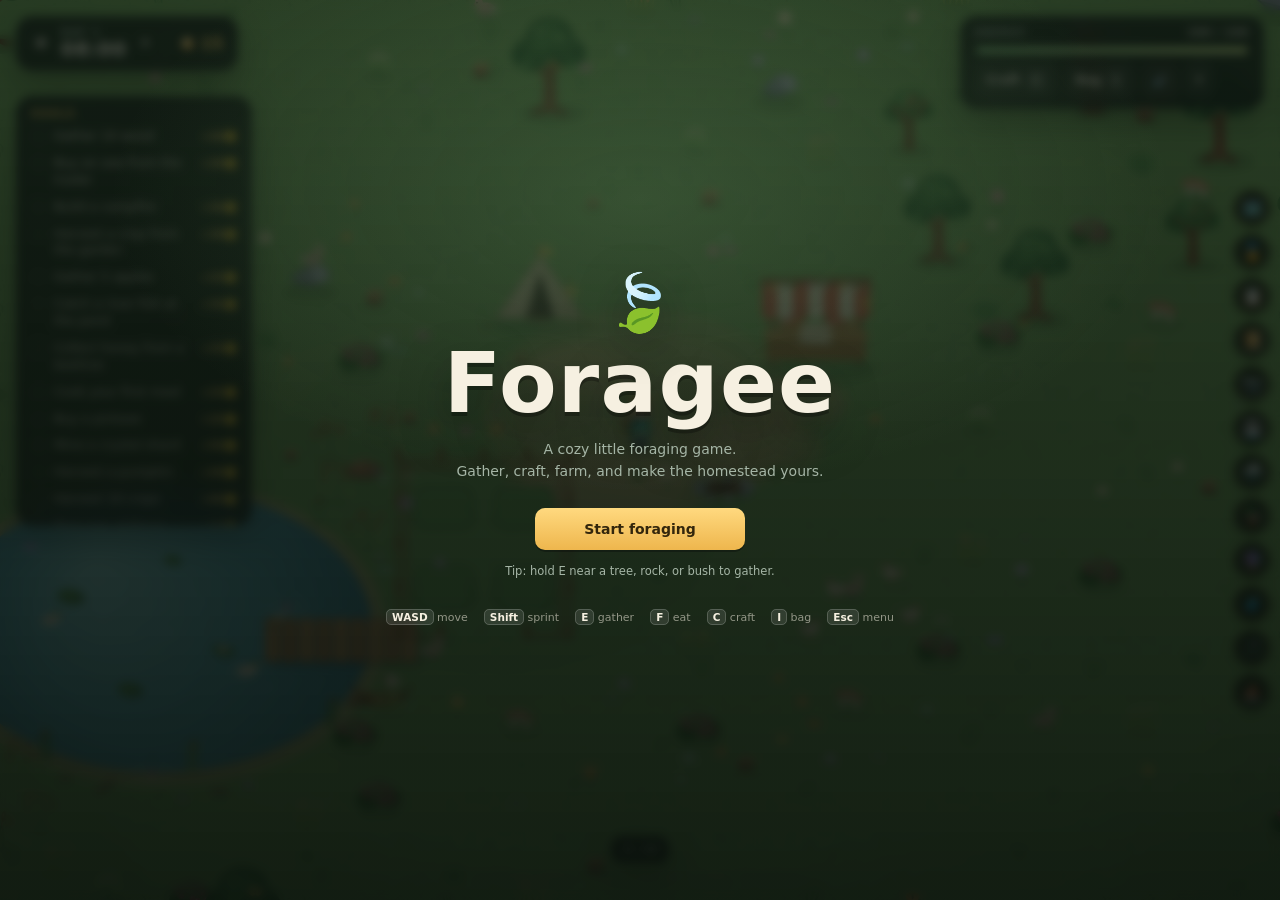
<file: Foragee/index.html>
<!DOCTYPE html>
<html lang="en">
<head>
<meta charset="utf-8" />
<meta name="viewport" content="width=device-width, initial-scale=1" />
<title>Foragee — a cozy foraging game</title>
<link rel="icon" href="data:image/svg+xml,%3Csvg xmlns='http://www.w3.org/2000/svg' viewBox='0 0 32 32'%3E%3Ctext y='26' font-size='26'%3E%F0%9F%8D%83%3C/text%3E%3C/svg%3E" />
<link rel="stylesheet" href="css/style.css" />
</head>
<body>
<div id="app">
  <canvas id="game" aria-label="Foragee game world"></canvas>
  <div class="vignette"></div>

  <header class="hud-top">
    <div class="hud-card clock-card">
      <div class="clock">
        <span id="timeIcon" class="time-icon">☀️</span>
        <div>
          <div id="dayLabel" class="day-label">Day 1</div>
          <div id="timeLabel" class="time-label">08:00</div>
        </div>
        <span id="weatherIcon" class="weather-icon" title="Weather">☀</span>
      </div>
      <div class="coin-chip" title="Coins">
        <span class="coin-dot"></span>
        <span id="coinCount">0</span>
      </div>
    </div>

    <div class="hud-card status-card">
      <div class="energy-head">
        <span>Energy</span>
        <span id="energyText">100 / 100</span>
      </div>
      <div class="meter"><i id="energyFill"></i></div>
      <div class="hud-buttons">
        <button class="hud-btn" id="btnCraft" title="Open crafting">Craft <kbd>C</kbd></button>
        <button class="hud-btn" id="btnBag" title="Open bag">Bag <kbd>I</kbd></button>
        <button class="hud-btn icon" id="btnMute" title="Toggle sound" aria-label="Toggle sound">🔊</button>
        <button class="hud-btn icon" id="btnHelp" title="Help" aria-label="Help">?</button>
      </div>
    </div>
  </header>

  <aside class="objectives" id="objectives" aria-label="Goals">
    <div class="obj-title">Goals</div>
    <ul id="objList"></ul>
  </aside>

  <footer class="hud-bottom">
    <div class="inventory-bar" id="invBar"></div>
    <div class="hint">E / Space gather &nbsp;·&nbsp; F eat &nbsp;·&nbsp; C craft &nbsp;·&nbsp; I bag &nbsp;·&nbsp; Esc menu</div>
  </footer>

  <div id="touchControls" class="touch-controls hidden">
    <div class="joystick" id="joystick" aria-label="Movement stick">
      <div class="joystick-ring"></div>
      <div class="joystick-knob" id="joystickKnob"></div>
    </div>
    <div class="touch-actions">
      <button class="touch-btn eat" id="touchEat" aria-label="Eat food">
        <span class="tb-icon">🍓</span>
        <span>Eat</span>
      </button>
      <button class="touch-btn gather" id="touchGather" aria-label="Gather">
        <span class="tb-icon">🌿</span>
        <span>Gather</span>
      </button>
    </div>
  </div>

  <div id="prompt" class="prompt hidden"></div>
  <div id="toast" class="toast-stack" aria-live="polite"></div>

  <div id="panelRoot" class="panel-root hidden"></div>

  <div id="startScreen" class="start-screen">
    <div class="start-card">
      <div class="start-logo">🍃</div>
      <h1>Foragee</h1>
      <p class="start-tag">A cozy little foraging game.<br />Gather, craft, farm, and make the homestead yours.</p>
      <div id="startButtons" class="start-buttons"></div>
      <p id="startNote" class="start-note"></p>
      <div class="start-controls">
        <span class="kb"><kbd>WASD</kbd> move</span>
        <span class="kb"><kbd>Shift</kbd> sprint</span>
        <span class="kb"><kbd>E</kbd> gather</span>
        <span class="kb"><kbd>F</kbd> eat</span>
        <span class="kb"><kbd>C</kbd> craft</span>
        <span class="kb"><kbd>I</kbd> bag</span>
        <span class="kb"><kbd>Esc</kbd> menu</span>
        <span class="touch-only">Drag the stick to move · hold 🌿 to gather · 🍓 to eat</span>
      </div>
    </div>
  </div>
</div>

<script src="js/utils.js?v=3" defer></script>
<script src="js/items.js?v=3" defer></script>
<script src="js/world.js?v=3" defer></script>
<script src="js/player.js?v=3" defer></script>
<script src="js/ui.js?v=3" defer></script>
<script src="js/game.js?v=3" defer></script>
<script src="js/modules/base.js?v=3" defer></script>
<script src="js/modules/minimap.js?v=3" defer></script>
<script src="js/modules/achievements.js?v=3" defer></script>
<script src="js/modules/dailytasks.js?v=3" defer></script>
<script src="js/modules/journal.js?v=3" defer></script>
<script src="js/modules/photos.js?v=3" defer></script>
<script src="js/modules/backups.js?v=3" defer></script>
<script src="js/modules/stars.js?v=3" defer></script>
<script src="js/modules/weatherfx.js?v=3" defer></script>
<script src="js/modules/pet.js?v=3" defer></script>
<script src="js/modules/prophet.js?v=3" defer></script>
<script src="js/modules/wanderer.js?v=3" defer></script>
<script src="js/modules/soundtrack.js?v=3" defer></script>
<script src="js/modules/charters.js?v=3" defer></script>
</body>
</html>
</file>
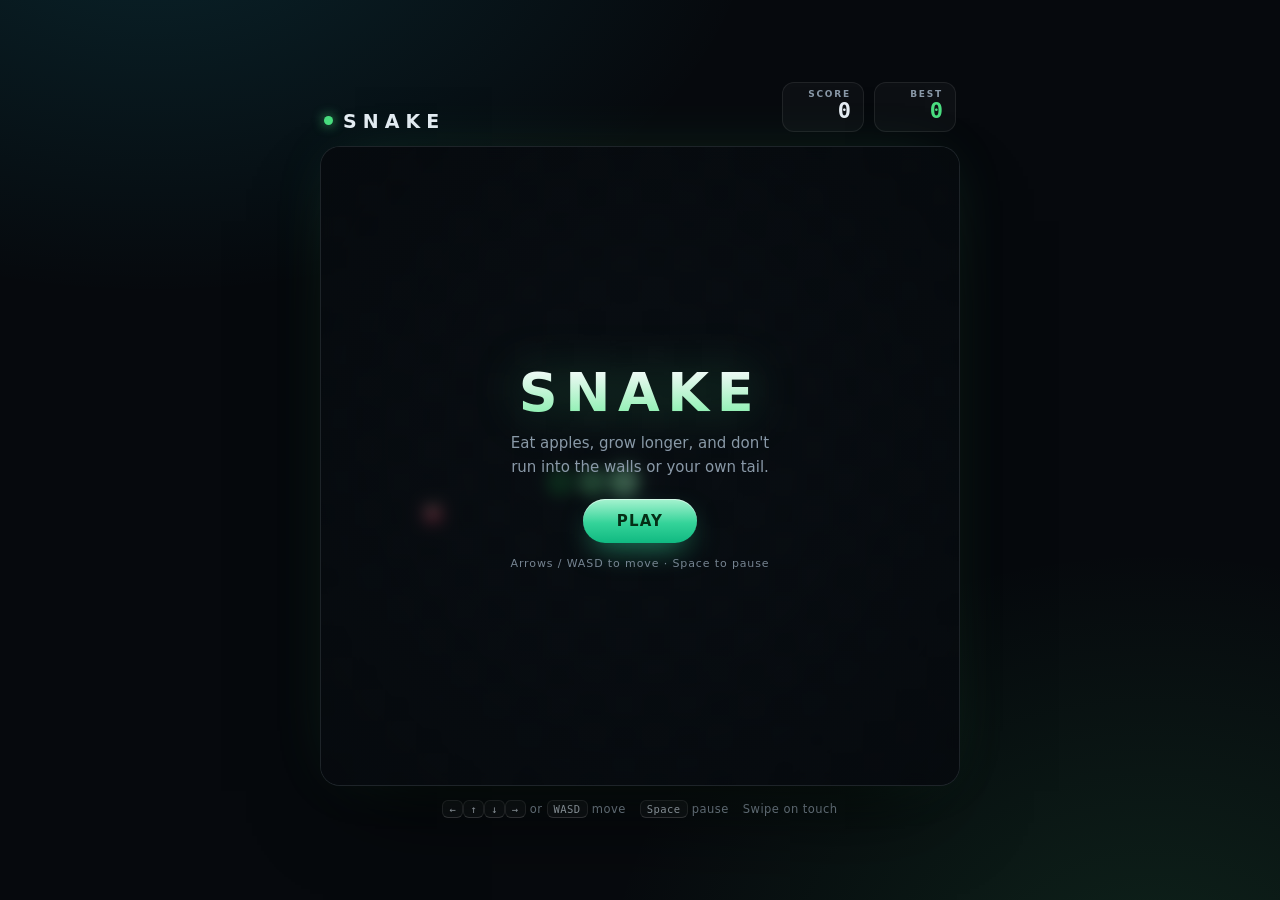
<file: snake.html>
<!DOCTYPE html>
<html lang="en">
<head>
<meta charset="utf-8" />
<meta name="viewport" content="width=device-width, initial-scale=1" />
<title>Snake</title>
<style>
  :root {
    --bg: #06090d;
    --panel: #0b1117;
    --edge: rgba(255, 255, 255, 0.08);
    --text: #e7eef5;
    --muted: #8a99a8;
    --green: #4ade80;
    --green-bright: #86efac;
  }

  * { box-sizing: border-box; }

  html, body { height: 100%; }

  body {
    margin: 0;
    min-height: 100svh;
    display: grid;
    place-items: center;
    padding: clamp(14px, 3vw, 36px);
    background:
      radial-gradient(1100px 700px at 12% -10%, rgba(34, 211, 238, 0.13), transparent 55%),
      radial-gradient(1000px 800px at 90% 110%, rgba(74, 222, 128, 0.12), transparent 55%),
      var(--bg);
    color: var(--text);
    font-family: ui-sans-serif, system-ui, -apple-system, "Segoe UI", Roboto, Helvetica, Arial, sans-serif;
    -webkit-font-smoothing: antialiased;
    overflow-x: hidden;
  }

  .shell {
    width: min(92vw, 640px);
    display: flex;
    flex-direction: column;
    gap: 14px;
  }

  .hud {
    display: flex;
    align-items: flex-end;
    justify-content: space-between;
    gap: 16px;
    padding: 0 4px;
  }

  .brand {
    display: flex;
    align-items: center;
    gap: 10px;
    font-size: clamp(15px, 2.6vw, 19px);
    font-weight: 800;
    letter-spacing: 0.32em;
  }

  .brand-dot {
    width: 9px;
    height: 9px;
    border-radius: 50%;
    background: var(--green);
    box-shadow: 0 0 12px rgba(74, 222, 128, 0.9);
    animation: blink 2.4s ease-in-out infinite;
  }

  @keyframes blink {
    0%, 100% { opacity: 1; }
    50% { opacity: 0.35; }
  }

  .stats { display: flex; gap: 10px; }

  .stat {
    min-width: 82px;
    padding: 6px 12px 7px;
    text-align: right;
    background: rgba(255, 255, 255, 0.03);
    border: 1px solid var(--edge);
    border-radius: 12px;
  }

  .stat-label {
    display: block;
    font-size: 9px;
    font-weight: 700;
    letter-spacing: 0.2em;
    text-transform: uppercase;
    color: var(--muted);
  }

  .stat-value {
    font-family: ui-monospace, "Cascadia Mono", "SF Mono", Consolas, monospace;
    font-size: clamp(18px, 3vw, 22px);
    font-weight: 700;
    font-variant-numeric: tabular-nums;
    line-height: 1.1;
  }

  #best { color: var(--green); }

  .board-wrap {
    position: relative;
    border-radius: 20px;
    overflow: hidden;
    background: var(--panel);
    border: 1px solid var(--edge);
    box-shadow:
      0 40px 90px -35px rgba(0, 0, 0, 0.95),
      0 0 0 1px rgba(255, 255, 255, 0.02) inset,
      0 0 60px -25px rgba(74, 222, 128, 0.25);
    touch-action: none;
  }

  canvas {
    display: block;
    width: 100%;
    height: auto;
    touch-action: none;
  }

  .overlay {
    position: absolute;
    inset: 0;
    display: flex;
    flex-direction: column;
    align-items: center;
    justify-content: center;
    gap: 8px;
    padding: 8%;
    text-align: center;
    background: radial-gradient(ellipse at 50% 45%, rgba(6, 10, 14, 0.62), rgba(6, 10, 14, 0.86));
    backdrop-filter: blur(7px);
    -webkit-backdrop-filter: blur(7px);
    opacity: 1;
    visibility: visible;
    transition: opacity 180ms ease, visibility 180ms ease;
  }

  .overlay.hidden {
    opacity: 0;
    visibility: hidden;
    pointer-events: none;
  }

  .overlay h1 {
    margin: 0;
    font-size: clamp(34px, 7.5vw, 54px);
    font-weight: 900;
    letter-spacing: 0.14em;
    text-transform: uppercase;
    background: linear-gradient(180deg, #f8fafc 10%, var(--green-bright) 90%);
    -webkit-background-clip: text;
    background-clip: text;
    color: transparent;
    filter: drop-shadow(0 0 24px rgba(74, 222, 128, 0.3));
  }

  .overlay p {
    margin: 0;
    max-width: 36ch;
    color: var(--muted);
    font-size: clamp(13px, 1.9vw, 15px);
    line-height: 1.55;
    text-wrap: balance;
  }

  .button {
    margin-top: 12px;
    appearance: none;
    border: 0;
    cursor: pointer;
    padding: 13px 34px;
    border-radius: 999px;
    font: inherit;
    font-size: 15px;
    font-weight: 800;
    letter-spacing: 0.08em;
    text-transform: uppercase;
    color: #052e16;
    background: linear-gradient(180deg, #a7f3d0, #34d399 55%, #10b981);
    box-shadow:
      0 12px 30px -10px rgba(52, 211, 153, 0.7),
      0 1px 0 rgba(255, 255, 255, 0.5) inset;
    transition: transform 120ms ease, filter 120ms ease, box-shadow 120ms ease;
    user-select: none;
  }

  .button:hover { filter: brightness(1.07); transform: translateY(-1px); }
  .button:active { transform: translateY(0) scale(0.98); }
  .button:focus-visible { outline: 2px solid #d1fae5; outline-offset: 3px; }

  .overlay-hint {
    margin-top: 6px;
    font-size: 11px;
    letter-spacing: 0.08em;
    color: rgba(138, 153, 168, 0.85);
  }

  .footnote {
    display: flex;
    flex-wrap: wrap;
    align-items: center;
    justify-content: center;
    gap: 7px 14px;
    color: var(--muted);
    font-size: 11.5px;
    letter-spacing: 0.04em;
  }

  kbd {
    display: inline-block;
    min-width: 20px;
    padding: 2px 6px;
    border: 1px solid rgba(255, 255, 255, 0.12);
    border-bottom-color: rgba(255, 255, 255, 0.2);
    border-radius: 6px;
    background: rgba(255, 255, 255, 0.04);
    color: #c3ced9;
    font-family: ui-monospace, "Cascadia Mono", "SF Mono", Consolas, monospace;
    font-size: 10.5px;
    text-align: center;
  }

  .board-wrap.shake { animation: shake 340ms cubic-bezier(0.36, 0.07, 0.19, 0.97); }

  @keyframes shake {
    0%, 100% { transform: translate(0, 0); }
    18% { transform: translate(-7px, 3px) rotate(-0.35deg); }
    36% { transform: translate(6px, -5px) rotate(0.35deg); }
    54% { transform: translate(-5px, -2px) rotate(-0.2deg); }
    72% { transform: translate(4px, 3px) rotate(0.2deg); }
    90% { transform: translate(-2px, 1px); }
  }

  @media (prefers-reduced-motion: reduce) {
    .brand-dot { animation: none; }
    .board-wrap.shake { animation: none; }
    .button, .overlay { transition: none; }
  }
</style>
</head>
<body>
  <main class="shell">
    <header class="hud">
      <div class="brand"><span class="brand-dot" aria-hidden="true"></span>SNAKE</div>
      <div class="stats">
        <div class="stat"><span class="stat-label">Score</span><span class="stat-value" id="score">0</span></div>
        <div class="stat"><span class="stat-label">Best</span><span class="stat-value" id="best">0</span></div>
      </div>
    </header>

    <div class="board-wrap" id="boardWrap">
      <canvas id="board" width="640" height="640" role="img" aria-label="Snake game board"></canvas>
      <div class="overlay" id="overlay">
        <h1 id="overlayTitle">Snake</h1>
        <p id="overlayText">Eat apples, grow longer, and don't run into the walls or your own tail.</p>
        <button class="button" id="actionBtn" type="button">Play</button>
        <span class="overlay-hint">Arrows / WASD to move &middot; Space to pause</span>
      </div>
    </div>

    <footer class="footnote">
      <span><kbd>&larr;</kbd><kbd>&uarr;</kbd><kbd>&darr;</kbd><kbd>&rarr;</kbd> or <kbd>WASD</kbd> move</span>
      <span><kbd>Space</kbd> pause</span>
      <span>Swipe on touch</span>
    </footer>
  </main>

  <script>
    (() => {
      "use strict";

      const GRID = 20;
      const BEST_KEY = "snake-best-score";
      const DIRS = {
        ArrowUp: [0, -1],
        ArrowDown: [0, 1],
        ArrowLeft: [-1, 0],
        ArrowRight: [1, 0],
        w: [0, -1],
        s: [0, 1],
        a: [-1, 0],
        d: [1, 0],
      };

      const canvas = document.getElementById("board");
      const ctx = canvas.getContext("2d");
      const boardWrap = document.getElementById("boardWrap");
      const overlay = document.getElementById("overlay");
      const overlayTitle = document.getElementById("overlayTitle");
      const overlayText = document.getElementById("overlayText");
      const actionBtn = document.getElementById("actionBtn");
      const scoreEl = document.getElementById("score");
      const bestEl = document.getElementById("best");

      const HEAD_RGB = [134, 239, 172];
      const TAIL_RGB = [22, 101, 52];

      let cell = 32;
      let snake = [];
      let direction = { x: 1, y: 0 };
      let turnQueue = [];
      let food = null;
      let score = 0;
      let apples = 0;
      let best = readBest();
      let newRecord = false;
      let state = "ready";
      let stepMs = 130;
      let accumulator = 0;
      let lastTime = null;
      let flash = 0;

      function readBest() {
        try {
          const value = Number(localStorage.getItem(BEST_KEY));
          return Number.isFinite(value) && value > 0 ? value : 0;
        } catch {
          return 0;
        }
      }

      function writeBest(value) {
        try {
          localStorage.setItem(BEST_KEY, String(value));
        } catch {
          /* storage unavailable; ignore */
        }
      }

      function resize() {
        const rect = canvas.getBoundingClientRect();
        const dpr = Math.min(window.devicePixelRatio || 1, 2);
        const size = Math.max(1, Math.round(rect.width * dpr));
        if (canvas.width !== size || canvas.height !== size) {
          canvas.width = size;
          canvas.height = size;
        }
        cell = canvas.width / GRID;
      }

      function updateHud() {
        scoreEl.textContent = String(score);
        bestEl.textContent = String(best);
      }

      function roundedRect(x, y, w, h, r) {
        const radius = Math.min(r, w / 2, h / 2);
        ctx.beginPath();
        ctx.moveTo(x + radius, y);
        ctx.arcTo(x + w, y, x + w, y + h, radius);
        ctx.arcTo(x + w, y + h, x, y + h, radius);
        ctx.arcTo(x, y + h, x, y, radius);
        ctx.arcTo(x, y, x + w, y, radius);
        ctx.closePath();
      }

      function segmentColor(t) {
        const r = Math.round(HEAD_RGB[0] + (TAIL_RGB[0] - HEAD_RGB[0]) * t);
        const g = Math.round(HEAD_RGB[1] + (TAIL_RGB[1] - HEAD_RGB[1]) * t);
        const b = Math.round(HEAD_RGB[2] + (TAIL_RGB[2] - HEAD_RGB[2]) * t);
        return `rgb(${r}, ${g}, ${b})`;
      }

      function spawnFood() {
        const occupied = new Set(snake.map((s) => s.y * GRID + s.x));
        const free = [];
        for (let y = 0; y < GRID; y++) {
          for (let x = 0; x < GRID; x++) {
            if (!occupied.has(y * GRID + x)) free.push({ x, y });
          }
        }
        if (!free.length) {
          food = null;
          winGame();
          return;
        }
        food = free[Math.floor(Math.random() * free.length)];
      }

      function resetGame() {
        snake = [
          { x: 9, y: 10 },
          { x: 8, y: 10 },
          { x: 7, y: 10 },
        ];
        direction = { x: 1, y: 0 };
        turnQueue = [];
        score = 0;
        apples = 0;
        newRecord = false;
        stepMs = 130;
        accumulator = 0;
        flash = 0;
        lastTime = null;
        spawnFood();
        updateHud();
      }

      function turn(nx, ny) {
        if (state !== "playing") return;
        const last = turnQueue.length ? turnQueue[turnQueue.length - 1] : direction;
        if (nx === -last.x && ny === -last.y) return;
        if (nx === last.x && ny === last.y) return;
        if (turnQueue.length >= 2) return;
        turnQueue.push({ x: nx, y: ny });
      }

      function step() {
        if (turnQueue.length) direction = turnQueue.shift();

        const head = snake[0];
        const nx = head.x + direction.x;
        const ny = head.y + direction.y;

        if (nx < 0 || ny < 0 || nx >= GRID || ny >= GRID) {
          endGame();
          return;
        }

        const willEat = food !== null && nx === food.x && ny === food.y;
        const body = willEat ? snake : snake.slice(0, -1);
        if (body.some((segment) => segment.x === nx && segment.y === ny)) {
          endGame();
          return;
        }

        snake.unshift({ x: nx, y: ny });

        if (willEat) {
          score += 10;
          apples += 1;
          stepMs = Math.max(65, 130 - apples * 4);
          if (score > best) {
            best = score;
            newRecord = true;
            writeBest(best);
          }
          updateHud();
          spawnFood();
        } else {
          snake.pop();
        }
      }

      function showOverlay(title, text, buttonLabel) {
        overlayTitle.textContent = title;
        overlayText.textContent = text;
        actionBtn.textContent = buttonLabel;
        overlay.classList.remove("hidden");
      }

      function startGame() {
        resetGame();
        state = "playing";
        overlay.classList.add("hidden");
      }

      function pauseGame() {
        if (state !== "playing") return;
        state = "paused";
        showOverlay("Paused", "Take a breather. Your run is safe.", "Resume");
      }

      function resumeGame() {
        if (state !== "paused") return;
        state = "playing";
        lastTime = null;
        overlay.classList.add("hidden");
      }

      function endGame() {
        state = "over";
        flash = 1;
        boardWrap.classList.remove("shake");
        void boardWrap.offsetWidth;
        boardWrap.classList.add("shake");
        const message = newRecord
          ? `New best \u2014 ${score} points!`
          : `You scored ${score}. Best is ${best}.`;
        showOverlay("Game Over", message, "Play Again");
      }

      function winGame() {
        state = "over";
        flash = 0;
        showOverlay("You Win!", "You filled the entire board. Incredible.", "Play Again");
      }

      function showReady() {
        resetGame();
        state = "ready";
        showOverlay(
          "Snake",
          "Eat apples, grow longer, and don't run into the walls or your own tail.",
          "Play"
        );
      }

      function drawFood(now) {
        const cx = (food.x + 0.5) * cell;
        const cy = (food.y + 0.5) * cell;
        const pulse = (Math.sin(now / 240) + 1) / 2;
        const r = cell * (0.285 + 0.02 * pulse);

        ctx.save();
        ctx.shadowColor = "rgba(251, 113, 133, 0.65)";
        ctx.shadowBlur = cell * (0.55 + 0.35 * pulse);

        const body = ctx.createRadialGradient(cx - r * 0.35, cy - r * 0.4, r * 0.1, cx, cy, r);
        body.addColorStop(0, "#fecdd3");
        body.addColorStop(0.5, "#fb7185");
        body.addColorStop(1, "#e11d48");
        ctx.fillStyle = body;
        ctx.beginPath();
        ctx.arc(cx, cy, r, 0, Math.PI * 2);
        ctx.fill();
        ctx.restore();

        ctx.fillStyle = "rgba(255, 255, 255, 0.6)";
        ctx.beginPath();
        ctx.arc(cx - r * 0.33, cy - r * 0.38, r * 0.17, 0, Math.PI * 2);
        ctx.fill();

        ctx.save();
        ctx.translate(cx + r * 0.22, cy - r * 0.98);
        ctx.rotate(-0.45);
        ctx.fillStyle = "#4ade80";
        ctx.beginPath();
        ctx.ellipse(0, 0, r * 0.42, r * 0.17, 0, 0, Math.PI * 2);
        ctx.fill();
        ctx.restore();
      }

      function drawEyes() {
        if (!snake.length) return;
        const head = snake[0];
        const cx = (head.x + 0.5) * cell;
        const cy = (head.y + 0.5) * cell;
        const fx = direction.x;
        const fy = direction.y;
        const px = -fy;
        const py = fx;
        const eyeRadius = cell * 0.105;
        const pupilRadius = cell * 0.052;

        for (const side of [-1, 1]) {
          const ex = cx + px * side * cell * 0.18 + fx * cell * 0.1;
          const ey = cy + py * side * cell * 0.18 + fy * cell * 0.1;

          ctx.fillStyle = "#f8fafc";
          ctx.beginPath();
          ctx.arc(ex, ey, eyeRadius, 0, Math.PI * 2);
          ctx.fill();

          ctx.fillStyle = "#0f172a";
          ctx.beginPath();
          ctx.arc(ex + fx * cell * 0.035, ey + fy * cell * 0.035, pupilRadius, 0, Math.PI * 2);
          ctx.fill();
        }
      }

      function draw(now) {
        const size = canvas.width;
        if (!size) return;

        ctx.fillStyle = "#0b1117";
        ctx.fillRect(0, 0, size, size);

        ctx.fillStyle = "rgba(255, 255, 255, 0.017)";
        for (let y = 0; y < GRID; y++) {
          for (let x = y % 2; x < GRID; x += 2) {
            ctx.fillRect(x * cell, y * cell, cell, cell);
          }
        }

        if (food) drawFood(now);

        const count = snake.length;
        const inset = cell * 0.07;
        const segmentSize = cell - inset * 2;
        const radius = segmentSize * 0.32;

        for (let i = count - 1; i >= 0; i--) {
          const segment = snake[i];
          const x = segment.x * cell + inset;
          const y = segment.y * cell + inset;
          const t = count > 1 ? i / (count - 1) : 0;

          if (i === 0) {
            ctx.shadowColor = "rgba(110, 231, 183, 0.55)";
            ctx.shadowBlur = cell * 0.55;
          }

          ctx.fillStyle = segmentColor(t);
          roundedRect(x, y, segmentSize, segmentSize, radius);
          ctx.fill();

          ctx.shadowBlur = 0;
          ctx.shadowColor = "transparent";

          if (i !== 0) {
            ctx.fillStyle = "rgba(255, 255, 255, 0.08)";
            roundedRect(
              x + segmentSize * 0.2,
              y + segmentSize * 0.14,
              segmentSize * 0.6,
              segmentSize * 0.26,
              segmentSize * 0.13
            );
            ctx.fill();
          }
        }

        drawEyes();

        const vignette = ctx.createRadialGradient(
          size / 2, size / 2, size * 0.3,
          size / 2, size / 2, size * 0.72
        );
        vignette.addColorStop(0, "rgba(0, 0, 0, 0)");
        vignette.addColorStop(1, "rgba(0, 0, 0, 0.32)");
        ctx.fillStyle = vignette;
        ctx.fillRect(0, 0, size, size);

        if (flash > 0) {
          const edge = 0.5 * flash;
          const glow = ctx.createRadialGradient(
            size / 2, size / 2, size * 0.1,
            size / 2, size / 2, size * 0.7
          );
          glow.addColorStop(0, `rgba(244, 63, 94, ${edge * 0.2})`);
          glow.addColorStop(1, `rgba(244, 63, 94, ${edge})`);
          ctx.fillStyle = glow;
          ctx.fillRect(0, 0, size, size);
        }
      }

      function frame(now) {
        if (lastTime === null) lastTime = now;
        let dt = now - lastTime;
        lastTime = now;
        if (dt > 120) dt = 120;

        if (flash > 0) flash = Math.max(0, flash - dt / 450);

        if (state === "playing") {
          accumulator += dt;
          while (state === "playing" && accumulator >= stepMs) {
            accumulator -= stepMs;
            step();
          }
        }

        draw(now);
        requestAnimationFrame(frame);
      }

      actionBtn.addEventListener("click", () => {
        actionBtn.blur();
        if (state === "paused") resumeGame();
        else startGame();
      });

      window.addEventListener("keydown", (event) => {
        if (event.ctrlKey || event.metaKey || event.altKey) return;
        const key = event.key.length === 1 ? event.key.toLowerCase() : event.key;
        const dir = DIRS[key];

        if (dir) {
          event.preventDefault();
          turn(dir[0], dir[1]);
          return;
        }

        if (key === " " || key === "Escape" || key === "p") {
          event.preventDefault();
          if (state === "playing") pauseGame();
          else if (state === "paused") resumeGame();
          else startGame();
          return;
        }

        if (key === "Enter" && (state === "over" || state === "ready")) {
          event.preventDefault();
          startGame();
        }
      });

      let swipeStart = null;

      canvas.addEventListener("pointerdown", (event) => {
        if (event.pointerType === "mouse" && event.button !== 0) return;
        swipeStart = { x: event.clientX, y: event.clientY, id: event.pointerId };
        if (canvas.setPointerCapture) {
          try {
            canvas.setPointerCapture(event.pointerId);
          } catch {
            /* ignore */
          }
        }
      });

      canvas.addEventListener("pointerup", (event) => {
        if (!swipeStart || swipeStart.id !== event.pointerId) return;
        const dx = event.clientX - swipeStart.x;
        const dy = event.clientY - swipeStart.y;
        swipeStart = null;
        if (Math.hypot(dx, dy) < 20) return;
        if (Math.abs(dx) > Math.abs(dy)) turn(dx > 0 ? 1 : -1, 0);
        else turn(0, dy > 0 ? 1 : -1);
      });

      canvas.addEventListener("pointercancel", () => {
        swipeStart = null;
      });

      document.addEventListener("visibilitychange", () => {
        if (document.hidden) pauseGame();
        else lastTime = null;
      });

      window.addEventListener("blur", pauseGame);

      new ResizeObserver(resize).observe(canvas);
      window.addEventListener("resize", resize);
      resize();

      showReady();
      requestAnimationFrame(frame);
    })();
  </script>
</body>
</html>
</file>
<file: Foragee/css/style.css>
:root {
  --cream: #f6f0e1;
  --ink: #1e2a23;
  --panel: rgba(21, 32, 26, 0.84);
  --panel-solid: #1b2822;
  --line: rgba(246, 240, 225, 0.13);
  --accent: #ffcf6b;
  --accent-deep: #e5a83c;
  --green: #8fd18a;
  --red: #e8734a;
  --muted: #a5b5a6;
  --shadow: 0 12px 34px rgba(0, 0, 0, 0.35);
  --radius: 16px;
}

* { box-sizing: border-box; }

html, body {
  height: 100%;
  margin: 0;
  overflow: hidden;
  background: #131d18;
  user-select: none;
  -webkit-user-select: none;
  overscroll-behavior: none;
  color: var(--cream);
  font-family: "Segoe UI", ui-sans-serif, system-ui, -apple-system, Roboto, Helvetica, Arial, sans-serif;
  -webkit-font-smoothing: antialiased;
}

button { font-family: inherit; }

kbd {
  background: rgba(255, 255, 255, 0.1);
  border: 1px solid rgba(255, 255, 255, 0.18);
  border-radius: 5px;
  padding: 1px 5px;
  font-family: inherit;
  font-size: 10.5px;
  font-weight: 700;
  color: var(--cream);
  line-height: 1.4;
}

#app {
  position: relative;
  width: 100vw;
  height: 100vh;
  height: 100dvh;
  overflow: hidden;
}

#game {
  position: absolute;
  inset: 0;
  width: 100%;
  height: 100%;
  display: block;
  touch-action: none;
}

.vignette {
  position: absolute;
  inset: 0;
  pointer-events: none;
  background: radial-gradient(120% 95% at 50% 45%, transparent 52%, rgba(8, 18, 12, 0.4) 100%);
  z-index: 1;
}

/* ---------- HUD ---------- */

.hud-top {
  position: absolute;
  top: 16px;
  left: 16px;
  right: 16px;
  display: flex;
  justify-content: space-between;
  align-items: flex-start;
  gap: 12px;
  z-index: 6;
  pointer-events: none;
}

.hud-card {
  background: var(--panel);
  border: 1px solid var(--line);
  border-radius: var(--radius);
  box-shadow: var(--shadow);
  backdrop-filter: blur(10px);
  -webkit-backdrop-filter: blur(10px);
  padding: 10px 14px;
  pointer-events: auto;
}

.clock-card {
  display: flex;
  align-items: center;
  gap: 14px;
}

.clock {
  display: flex;
  align-items: center;
  gap: 10px;
}

.time-icon { font-size: 22px; line-height: 1; filter: drop-shadow(0 2px 4px rgba(0,0,0,.4)); }

.weather-icon { font-size: 15px; line-height: 1; opacity: 0.9; margin-left: 2px; }

.day-label {
  font-size: 10px;
  letter-spacing: 0.14em;
  text-transform: uppercase;
  color: var(--muted);
  font-weight: 700;
}

.time-label {
  font-size: 20px;
  font-weight: 800;
  font-variant-numeric: tabular-nums;
  letter-spacing: 0.02em;
  line-height: 1.1;
}

.coin-chip {
  display: flex;
  align-items: center;
  gap: 7px;
  border-left: 1px solid var(--line);
  padding-left: 14px;
  font-weight: 800;
  font-size: 16px;
  font-variant-numeric: tabular-nums;
  color: var(--accent);
}

.coin-dot {
  width: 13px;
  height: 13px;
  border-radius: 50%;
  background: radial-gradient(circle at 35% 30%, #ffe9ab, #e5a83c 72%);
  box-shadow: inset 0 0 0 1px rgba(0, 0, 0, 0.25);
}

.status-card {
  width: min(304px, 42vw);
  display: flex;
  flex-direction: column;
  gap: 8px;
}

.energy-head {
  display: flex;
  justify-content: space-between;
  font-size: 10px;
  text-transform: uppercase;
  letter-spacing: 0.1em;
  color: var(--muted);
  font-weight: 800;
}

#energyText { font-variant-numeric: tabular-nums; color: var(--cream); opacity: 0.85; }

.meter {
  height: 9px;
  background: rgba(0, 0, 0, 0.38);
  border-radius: 99px;
  overflow: hidden;
  border: 1px solid rgba(255, 255, 255, 0.06);
}

.meter i {
  display: block;
  height: 100%;
  width: 100%;
  border-radius: 99px;
  background: linear-gradient(90deg, #8fd18a, #c9e08a);
  transition: width 0.18s ease, background 0.3s ease;
}

.meter i.low { background: linear-gradient(90deg, #e8734a, #f2a05a); }

.hud-buttons { display: flex; gap: 7px; }

.hud-btn {
  appearance: none;
  border: 1px solid var(--line);
  background: rgba(255, 255, 255, 0.06);
  color: var(--cream);
  border-radius: 10px;
  padding: 7px 10px;
  font-size: 12px;
  font-weight: 700;
  cursor: pointer;
  display: flex;
  align-items: center;
  gap: 6px;
  transition: background 0.15s ease, transform 0.1s ease;
}

.hud-btn:hover { background: rgba(255, 255, 255, 0.13); }
.hud-btn:active { transform: translateY(1px); }
.hud-btn.icon { padding: 7px 9px; font-size: 13px; }
.hud-btn kbd { margin-left: 1px; }

/* ---------- Goals ---------- */

.objectives {
  position: absolute;
  left: 16px;
  top: 96px;
  width: 236px;
  max-height: min(48vh, 430px);
  overflow-y: auto;
  scrollbar-width: thin;
  background: var(--panel);
  border: 1px solid var(--line);
  border-radius: var(--radius);
  box-shadow: var(--shadow);
  backdrop-filter: blur(10px);
  -webkit-backdrop-filter: blur(10px);
  padding: 11px 14px 8px;
  z-index: 5;
  pointer-events: none;
}

.obj-title {
  font-size: 10px;
  letter-spacing: 0.14em;
  text-transform: uppercase;
  color: var(--accent);
  font-weight: 800;
  margin-bottom: 4px;
}

#objList { list-style: none; margin: 0; padding: 0; }

.obj-item {
  display: flex;
  align-items: flex-start;
  gap: 8px;
  padding: 5px 0;
  font-size: 12.5px;
  line-height: 1.35;
  color: var(--cream);
  opacity: 0.92;
}

.obj-bullet {
  flex: none;
  width: 15px;
  height: 15px;
  margin-top: 1px;
  border-radius: 50%;
  border: 1.5px solid rgba(246, 240, 225, 0.3);
  display: grid;
  place-items: center;
  font-size: 9px;
  color: var(--ink);
}

.obj-item.done { opacity: 0.5; }
.obj-item.done .obj-text { text-decoration: line-through; }
.obj-item.done .obj-bullet { background: var(--green); border-color: var(--green); }

.obj-reward { color: var(--accent); font-size: 10.5px; font-weight: 800; white-space: nowrap; margin-left: auto; padding-top: 1px; }

/* ---------- Bottom HUD ---------- */

.hud-bottom {
  position: absolute;
  bottom: 16px;
  left: 0;
  right: 0;
  display: flex;
  flex-direction: column;
  align-items: center;
  gap: 8px;
  z-index: 6;
  pointer-events: none;
  padding: 0 16px;
}

.inventory-bar {
  display: flex;
  flex-wrap: wrap;
  justify-content: center;
  gap: 7px;
  max-width: 820px;
  pointer-events: auto;
}

.inv-chip {
  display: flex;
  align-items: center;
  gap: 6px;
  background: var(--panel);
  border: 1px solid var(--line);
  border-radius: 11px;
  padding: 6px 10px;
  font-size: 13px;
  font-weight: 800;
  font-variant-numeric: tabular-nums;
  box-shadow: var(--shadow);
  user-select: none;
  backdrop-filter: blur(8px);
  -webkit-backdrop-filter: blur(8px);
}

.inv-chip.empty { display: none; }
.inv-chip.food { cursor: pointer; }
.inv-chip.food:hover { background: rgba(38, 58, 45, 0.94); border-color: rgba(255, 207, 107, 0.4); }
.inv-chip .icon { font-size: 15px; line-height: 1; }
.inv-chip .inv-cap-label {
  font-size: 11px;
  font-weight: 700;
  color: var(--muted);
  padding-left: 2px;
}

.hint {
  font-size: 11px;
  letter-spacing: 0.03em;
  color: rgba(246, 240, 225, 0.55);
  text-shadow: 0 1px 3px rgba(0, 0, 0, 0.5);
}

.prompt {
  position: absolute;
  bottom: 140px;
  left: 50%;
  transform: translateX(-50%);
  background: rgba(18, 28, 22, 0.92);
  border: 1px solid rgba(255, 207, 107, 0.38);
  color: var(--cream);
  padding: 9px 16px;
  border-radius: 999px;
  font-size: 13px;
  font-weight: 700;
  box-shadow: var(--shadow);
  pointer-events: none;
  z-index: 7;
  white-space: nowrap;
  transition: opacity 0.15s ease, transform 0.15s ease;
}

.prompt.muted { border-color: rgba(246, 240, 225, 0.16); color: var(--muted); }
.prompt .prompt-key {
  display: inline-grid;
  place-items: center;
  min-width: 19px;
  height: 19px;
  padding: 0 4px;
  margin-right: 7px;
  border-radius: 5px;
  background: var(--accent);
  color: #33260c;
  font-size: 11px;
  font-weight: 900;
  vertical-align: 1px;
}

.hidden { display: none !important; }

/* ---------- Toasts ---------- */

.toast-stack {
  position: absolute;
  top: 100px;
  left: 50%;
  transform: translateX(-50%);
  display: flex;
  flex-direction: column;
  align-items: center;
  gap: 8px;
  z-index: 35;
  pointer-events: none;
  width: max-content;
  max-width: min(90vw, 460px);
}

.toast-item {
  background: rgba(20, 31, 24, 0.94);
  border: 1px solid var(--line);
  border-left: 3px solid var(--accent);
  border-radius: 12px;
  padding: 9px 14px;
  font-size: 13px;
  font-weight: 600;
  color: var(--cream);
  box-shadow: var(--shadow);
  animation: toast-in 0.22s ease-out, toast-out 0.35s ease-in 1.9s forwards;
  backdrop-filter: blur(8px);
  -webkit-backdrop-filter: blur(8px);
}

.toast-item.warn { border-left-color: var(--red); }
.toast-item.good { border-left-color: var(--green); }

@keyframes toast-in {
  from { opacity: 0; transform: translateY(-6px) scale(0.97); }
  to { opacity: 1; transform: translateY(0) scale(1); }
}

@keyframes toast-out {
  to { opacity: 0; transform: translateY(-8px); }
}

/* ---------- Panels ---------- */

.panel-root {
  position: fixed;
  inset: 0;
  z-index: 30;
  display: grid;
  place-items: center;
  padding: 20px;
  background: rgba(7, 13, 9, 0.55);
  backdrop-filter: blur(3px);
  -webkit-backdrop-filter: blur(3px);
}

.panel {
  width: min(780px, 94vw);
  max-height: 86vh;
  display: flex;
  flex-direction: column;
  background: linear-gradient(180deg, #22332b, #182520);
  border: 1px solid var(--line);
  border-radius: 22px;
  box-shadow: 0 30px 80px rgba(0, 0, 0, 0.55);
  overflow: hidden;
  animation: panel-pop 0.18s ease-out;
}

@keyframes panel-pop {
  from { opacity: 0; transform: translateY(8px) scale(0.985); }
  to { opacity: 1; transform: none; }
}

.panel-head {
  display: flex;
  justify-content: space-between;
  align-items: flex-start;
  gap: 16px;
  padding: 18px 22px 16px;
  border-bottom: 1px solid var(--line);
  background: rgba(255, 255, 255, 0.025);
}

.panel-head h2 { margin: 0; font-size: 20px; letter-spacing: 0.01em; }
.panel-sub { margin: 4px 0 0; font-size: 12px; color: var(--muted); line-height: 1.4; }

.panel-close {
  appearance: none;
  flex: none;
  width: 32px;
  height: 32px;
  border-radius: 10px;
  border: 1px solid var(--line);
  background: rgba(255, 255, 255, 0.05);
  color: var(--cream);
  font-size: 14px;
  cursor: pointer;
  transition: background 0.15s ease;
}

.panel-close:hover { background: rgba(232, 115, 74, 0.25); }

.panel-body {
  padding: 18px 22px 22px;
  overflow-y: auto;
  scrollbar-width: thin;
  scrollbar-color: rgba(255, 255, 255, 0.2) transparent;
}

.panel-body::-webkit-scrollbar { width: 8px; }
.panel-body::-webkit-scrollbar-thumb { background: rgba(255, 255, 255, 0.16); border-radius: 8px; }

.recipe-grid { display: grid; gap: 9px; }

.recipe {
  display: flex;
  align-items: center;
  gap: 12px;
  padding: 11px 12px;
  border-radius: 14px;
  background: rgba(255, 255, 255, 0.04);
  border: 1px solid rgba(255, 255, 255, 0.06);
}

.recipe.locked { opacity: 0.58; }

.recipe-icon {
  flex: none;
  width: 44px;
  height: 44px;
  display: grid;
  place-items: center;
  font-size: 23px;
  background: rgba(0, 0, 0, 0.26);
  border-radius: 12px;
  box-shadow: inset 0 0 0 1px rgba(255, 255, 255, 0.06);
}

.recipe-main { flex: 1; min-width: 0; }
.recipe-name { font-size: 14px; font-weight: 800; }
.recipe-desc { font-size: 12px; color: var(--muted); margin-top: 2px; line-height: 1.4; }

.recipe-cost {
  display: flex;
  flex-wrap: wrap;
  gap: 10px;
  margin-top: 6px;
  font-size: 12px;
  font-weight: 700;
}

.cost-item { color: var(--cream); opacity: 0.9; white-space: nowrap; }
.cost-item.lack { color: var(--red); opacity: 1; }
.cost-item.need { color: var(--accent); opacity: 1; }

.recipe-action { flex: none; }

/* Buttons */

button.primary, button.ghost, button.sell-btn {
  appearance: none;
  cursor: pointer;
  border-radius: 10px;
  font-weight: 800;
  font-size: 12.5px;
  padding: 9px 14px;
  transition: transform 0.08s ease, filter 0.15s ease, background 0.15s ease;
}

button.primary {
  background: linear-gradient(180deg, #ffd97f, #eeb64d);
  color: #33260c;
  border: none;
  box-shadow: 0 2px 0 rgba(0, 0, 0, 0.28);
}

button.primary:hover:not(:disabled) { filter: brightness(1.06); }
button.primary:active:not(:disabled) { transform: translateY(1px); }
button.primary:disabled { opacity: 0.35; cursor: default; box-shadow: none; }

button.ghost {
  background: rgba(255, 255, 255, 0.06);
  border: 1px solid var(--line);
  color: var(--cream);
}

button.ghost:hover { background: rgba(255, 255, 255, 0.12); }

button.sell-btn {
  background: rgba(255, 207, 107, 0.14);
  border: 1px solid rgba(255, 207, 107, 0.28);
  color: var(--accent);
  padding: 6px 10px;
  font-size: 11.5px;
}

button.sell-btn:hover { background: rgba(255, 207, 107, 0.24); }

.panel-actions { display: flex; gap: 10px; flex-wrap: wrap; margin-top: 14px; }

.section-title {
  font-size: 11px;
  letter-spacing: 0.12em;
  text-transform: uppercase;
  color: var(--muted);
  font-weight: 800;
  margin: 0 0 8px;
}

/* ---------- Shop ---------- */

.shop-grid { display: grid; grid-template-columns: 1fr 1fr; gap: 22px; }

.shop-row {
  display: flex;
  align-items: center;
  gap: 10px;
  padding: 9px 11px;
  border-radius: 11px;
  background: rgba(255, 255, 255, 0.035);
  border: 1px solid rgba(255, 255, 255, 0.05);
  margin-bottom: 7px;
}

.shop-icon { font-size: 19px; width: 26px; text-align: center; }
.shop-main { flex: 1; min-width: 0; }
.shop-name { font-size: 13px; font-weight: 800; }
.shop-desc { font-size: 11px; color: var(--muted); margin-top: 1px; line-height: 1.35; }
.shop-price { font-size: 12px; font-weight: 800; color: var(--accent); white-space: nowrap; font-variant-numeric: tabular-nums; }
.shop-price.owned-tag { color: var(--green); }
.shop-count { font-size: 11px; color: var(--muted); font-weight: 700; font-variant-numeric: tabular-nums; }

/* ---------- Bag ---------- */

.cap-row {
  display: flex;
  justify-content: space-between;
  align-items: center;
  font-size: 12px;
  color: var(--muted);
  font-weight: 700;
  margin-bottom: 6px;
}

.cap-bar {
  height: 8px;
  border-radius: 99px;
  background: rgba(0, 0, 0, 0.35);
  overflow: hidden;
  margin-bottom: 18px;
  border: 1px solid rgba(255, 255, 255, 0.05);
}

.cap-bar i { display: block; height: 100%; background: linear-gradient(90deg, #8fd18a, #ffcf6b); border-radius: 99px; }

.bag-row {
  display: flex;
  align-items: center;
  gap: 12px;
  padding: 9px 12px;
  border-radius: 11px;
  background: rgba(255, 255, 255, 0.035);
  margin-bottom: 6px;
  border: 1px solid rgba(255, 255, 255, 0.05);
}

.bag-icon { font-size: 18px; width: 24px; text-align: center; }
.bag-name { flex: 1; font-size: 13px; font-weight: 700; }
.bag-name small { color: var(--muted); font-weight: 600; display: block; font-size: 11px; margin-top: 1px; }
.bag-count { font-size: 13px; font-weight: 800; font-variant-numeric: tabular-nums; color: var(--cream); opacity: 0.85; }
.bag-tag { font-size: 11px; color: var(--green); font-weight: 800; }

.stat-grid { display: grid; grid-template-columns: repeat(auto-fit, minmax(140px, 1fr)); gap: 8px; margin-top: 8px; }
.stat-box { background: rgba(255, 255, 255, 0.035); border: 1px solid rgba(255, 255, 255, 0.05); border-radius: 11px; padding: 10px 12px; }
.stat-box b { display: block; font-size: 17px; font-variant-numeric: tabular-nums; }
.stat-box span { font-size: 11px; color: var(--muted); font-weight: 700; text-transform: uppercase; letter-spacing: 0.06em; }

/* ---------- Help / pause ---------- */

.help-grid { display: grid; grid-template-columns: 1fr 1fr; gap: 18px; }
.help-block h3 { margin: 0 0 8px; font-size: 12px; letter-spacing: 0.1em; text-transform: uppercase; color: var(--accent); }
.help-block p, .help-block li { font-size: 12.5px; line-height: 1.55; color: var(--cream); opacity: 0.85; margin: 0 0 7px; }
.help-block ul { margin: 0; padding-left: 16px; }

.key-row { display: flex; justify-content: space-between; gap: 12px; padding: 5px 0; border-bottom: 1px dashed rgba(255, 255, 255, 0.07); font-size: 12.5px; }
.key-row:last-child { border-bottom: none; }
.key-row span:last-child { color: var(--muted); }

.pause-body { display: flex; flex-direction: column; gap: 10px; max-width: 360px; margin: 0 auto; }
.pause-body button { width: 100%; padding: 12px 14px; font-size: 13.5px; }

/* ---------- Start screen ---------- */

.start-screen {
  position: absolute;
  inset: 0;
  z-index: 40;
  display: grid;
  place-items: center;
  padding: 24px;
  background:
    radial-gradient(760px 420px at 50% 22%, rgba(126, 183, 118, 0.2), transparent 70%),
    linear-gradient(180deg, rgba(10, 18, 13, 0.72), rgba(8, 14, 10, 0.9));
  backdrop-filter: blur(5px);
  -webkit-backdrop-filter: blur(5px);
  transition: opacity 0.35s ease;
}

.start-screen.fading { opacity: 0; pointer-events: none; }

.start-card { text-align: center; max-width: 520px; }

.start-logo {
  font-size: 56px;
  line-height: 1;
  animation: bob 3.2s ease-in-out infinite;
  filter: drop-shadow(0 10px 24px rgba(0, 0, 0, 0.45));
}

@keyframes bob {
  0%, 100% { transform: translateY(0) rotate(-3deg); }
  50% { transform: translateY(-8px) rotate(3deg); }
}

.start-card h1 {
  margin: 10px 0 0;
  font-size: clamp(52px, 9vw, 84px);
  letter-spacing: 0.015em;
  color: var(--cream);
  text-shadow: 0 4px 0 rgba(0, 0, 0, 0.28), 0 20px 50px rgba(0, 0, 0, 0.4);
  line-height: 1;
}

.start-tag {
  margin: 14px auto 0;
  max-width: 380px;
  font-size: 14px;
  line-height: 1.55;
  color: var(--muted);
}

.start-buttons {
  display: flex;
  flex-direction: column;
  align-items: center;
  gap: 10px;
  margin-top: 26px;
}

.start-buttons button {
  min-width: 210px;
  padding: 13px 20px;
  font-size: 14px;
}

.start-note { margin: 14px 0 0; min-height: 16px; font-size: 11.5px; color: var(--muted); }

.start-controls {
  display: flex;
  flex-wrap: wrap;
  justify-content: center;
  gap: 8px 16px;
  margin-top: 30px;
  font-size: 11px;
  color: rgba(246, 240, 225, 0.55);
}

.start-controls span { white-space: nowrap; }

/* ---------- Touch controls ---------- */

.touch-only { display: none; }

.touch-controls {
  position: absolute;
  inset: 0;
  z-index: 8;
  pointer-events: none;
}

.joystick {
  position: absolute;
  left: 18px;
  bottom: 18px;
  width: 126px;
  height: 126px;
  border-radius: 50%;
  background: rgba(20, 31, 24, 0.6);
  border: 1px solid var(--line);
  box-shadow: var(--shadow);
  backdrop-filter: blur(8px);
  -webkit-backdrop-filter: blur(8px);
  pointer-events: auto;
  touch-action: none;
  display: grid;
  place-items: center;
}

.joystick-ring {
  position: absolute;
  inset: 20px;
  border-radius: 50%;
  border: 1px dashed rgba(246, 240, 225, 0.25);
}

.joystick-knob {
  width: 50px;
  height: 50px;
  border-radius: 50%;
  background: radial-gradient(circle at 38% 32%, rgba(255, 255, 255, 0.4), rgba(255, 255, 255, 0.12));
  border: 1px solid rgba(255, 255, 255, 0.3);
  box-shadow: 0 4px 12px rgba(0, 0, 0, 0.3);
  pointer-events: none;
  will-change: transform;
}

.touch-actions {
  position: absolute;
  right: 18px;
  bottom: 24px;
  display: flex;
  align-items: flex-end;
  gap: 12px;
  pointer-events: auto;
}

.touch-btn {
  appearance: none;
  width: 70px;
  height: 70px;
  border-radius: 50%;
  border: 1px solid var(--line);
  background: var(--panel);
  color: var(--cream);
  display: flex;
  flex-direction: column;
  align-items: center;
  justify-content: center;
  gap: 2px;
  font-size: 10.5px;
  font-weight: 800;
  letter-spacing: 0.02em;
  box-shadow: var(--shadow);
  backdrop-filter: blur(8px);
  -webkit-backdrop-filter: blur(8px);
  touch-action: none;
  user-select: none;
  -webkit-user-select: none;
  cursor: pointer;
}

.touch-btn .tb-icon { font-size: 21px; line-height: 1; }

.touch-btn.gather {
  width: 82px;
  height: 82px;
  background: linear-gradient(180deg, #ffd97f, #eeb64d);
  color: #33260c;
  border: none;
}

.touch-btn:active { transform: scale(0.95); }

body.touch-mode .touch-only { display: inline; }
body.touch-mode .start-controls .touch-only { white-space: normal; max-width: 250px; line-height: 1.5; }
body.touch-mode .start-controls .kb { display: none; }
body.touch-mode .hud-bottom { bottom: 152px; }
body.touch-mode .hint { display: none; }
body.touch-mode .prompt { bottom: 208px; }
body.touch-mode .inventory-bar {
  flex-wrap: nowrap;
  justify-content: flex-start;
  width: 100%;
  overflow-x: auto;
  padding: 2px 4px 6px;
  scrollbar-width: none;
}
body.touch-mode .inventory-bar::-webkit-scrollbar { display: none; }
body.touch-mode .hud-btn kbd { display: none; }
body.touch-mode .prompt-key { font-size: 15px; }

/* ---------- Responsive ---------- */

@media (max-width: 560px) {
  .recipe { flex-wrap: wrap; }
  .recipe-action { width: 100%; }
  .recipe-action button { width: 100%; }
  .shop-row { flex-wrap: wrap; }
}

@media (max-width: 760px) {
  .hud-top { top: 10px; left: 10px; right: 10px; gap: 8px; }
  .hud-card { padding: 8px 10px; border-radius: 13px; }
  .clock-card { gap: 10px; }
  .time-icon { font-size: 18px; }
  .time-label { font-size: 17px; }
  .coin-chip { padding-left: 10px; font-size: 14px; }
  .status-card { width: min(230px, 52vw); }
  .hud-buttons { flex-wrap: wrap; }
  .hud-btn { font-size: 11px; padding: 6px 8px; }
  .objectives { display: none; }
  .hint { display: none; }
  .prompt { bottom: 96px; font-size: 12px; }
  .shop-grid, .help-grid { grid-template-columns: 1fr; }
  .panel-head { padding: 14px 16px 12px; }
  .panel-body { padding: 14px 16px 18px; }
  .panel { max-height: 90vh; }
}
</file>
